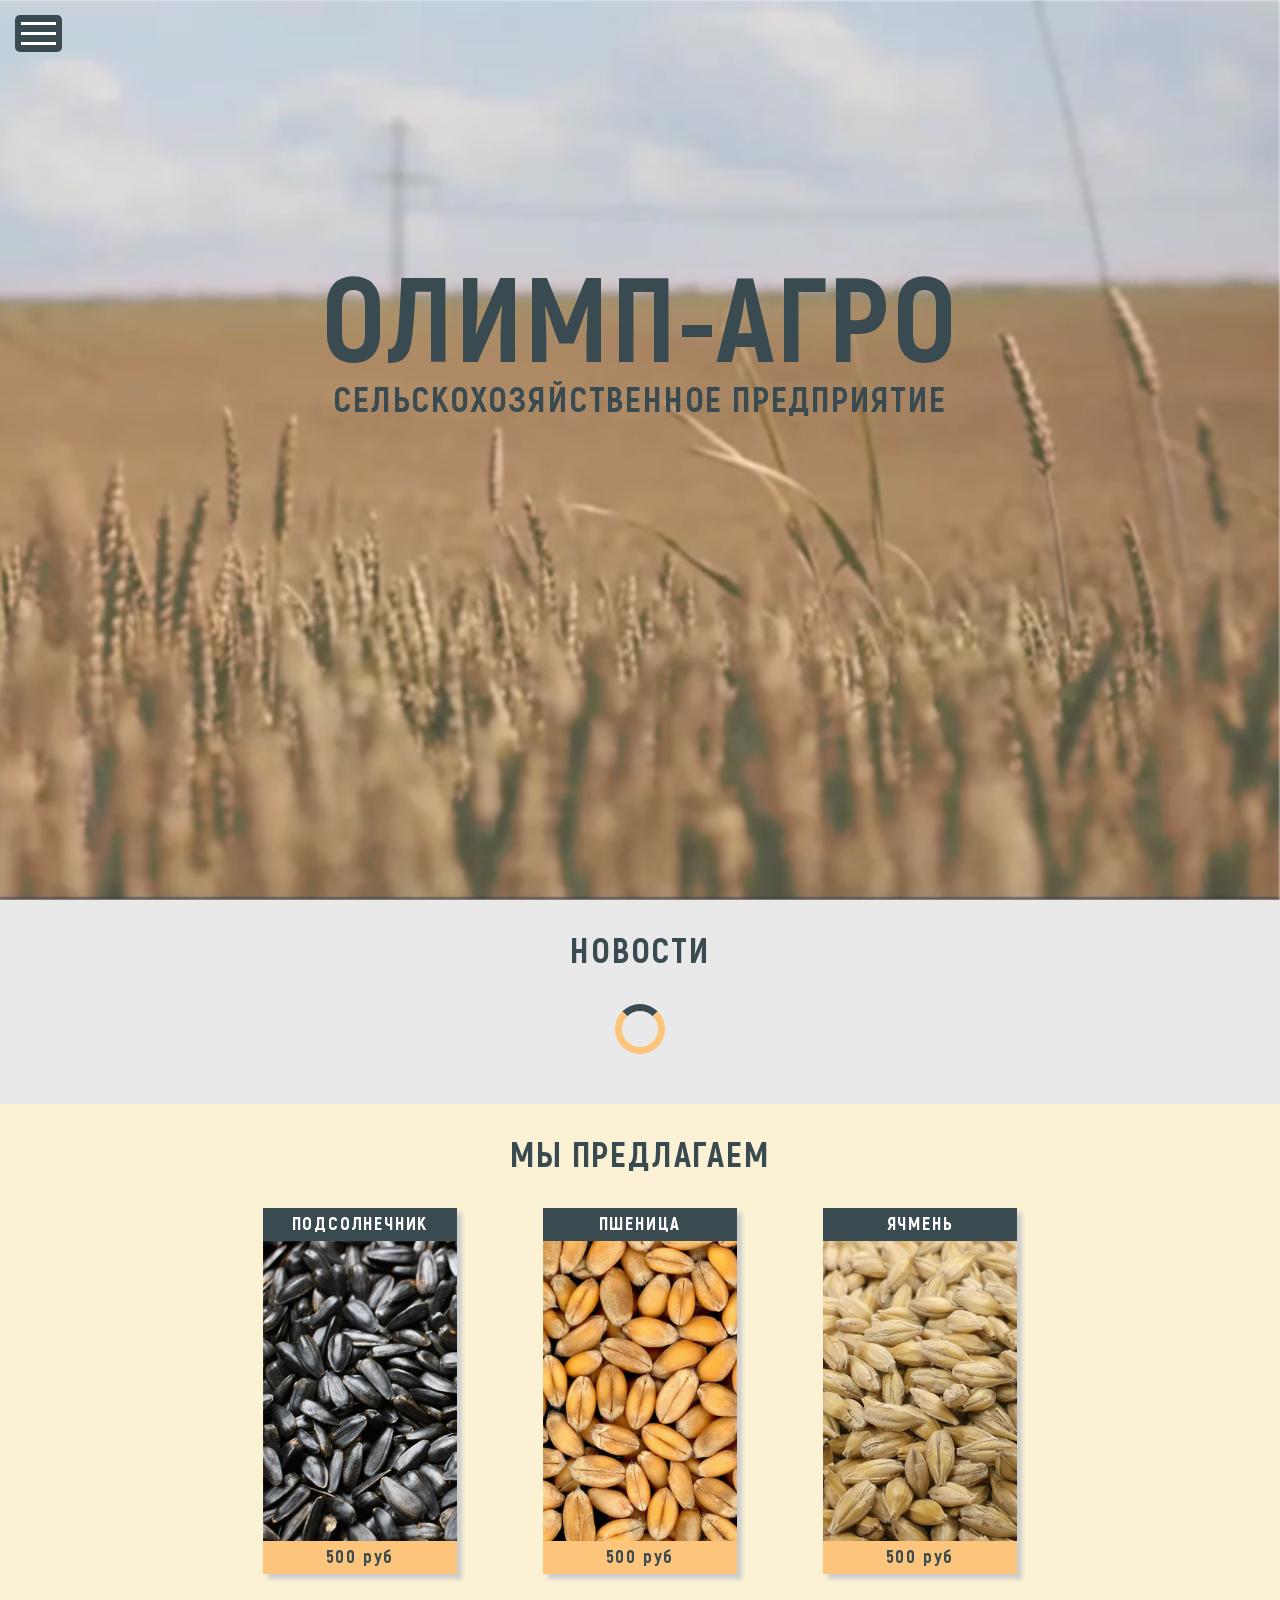
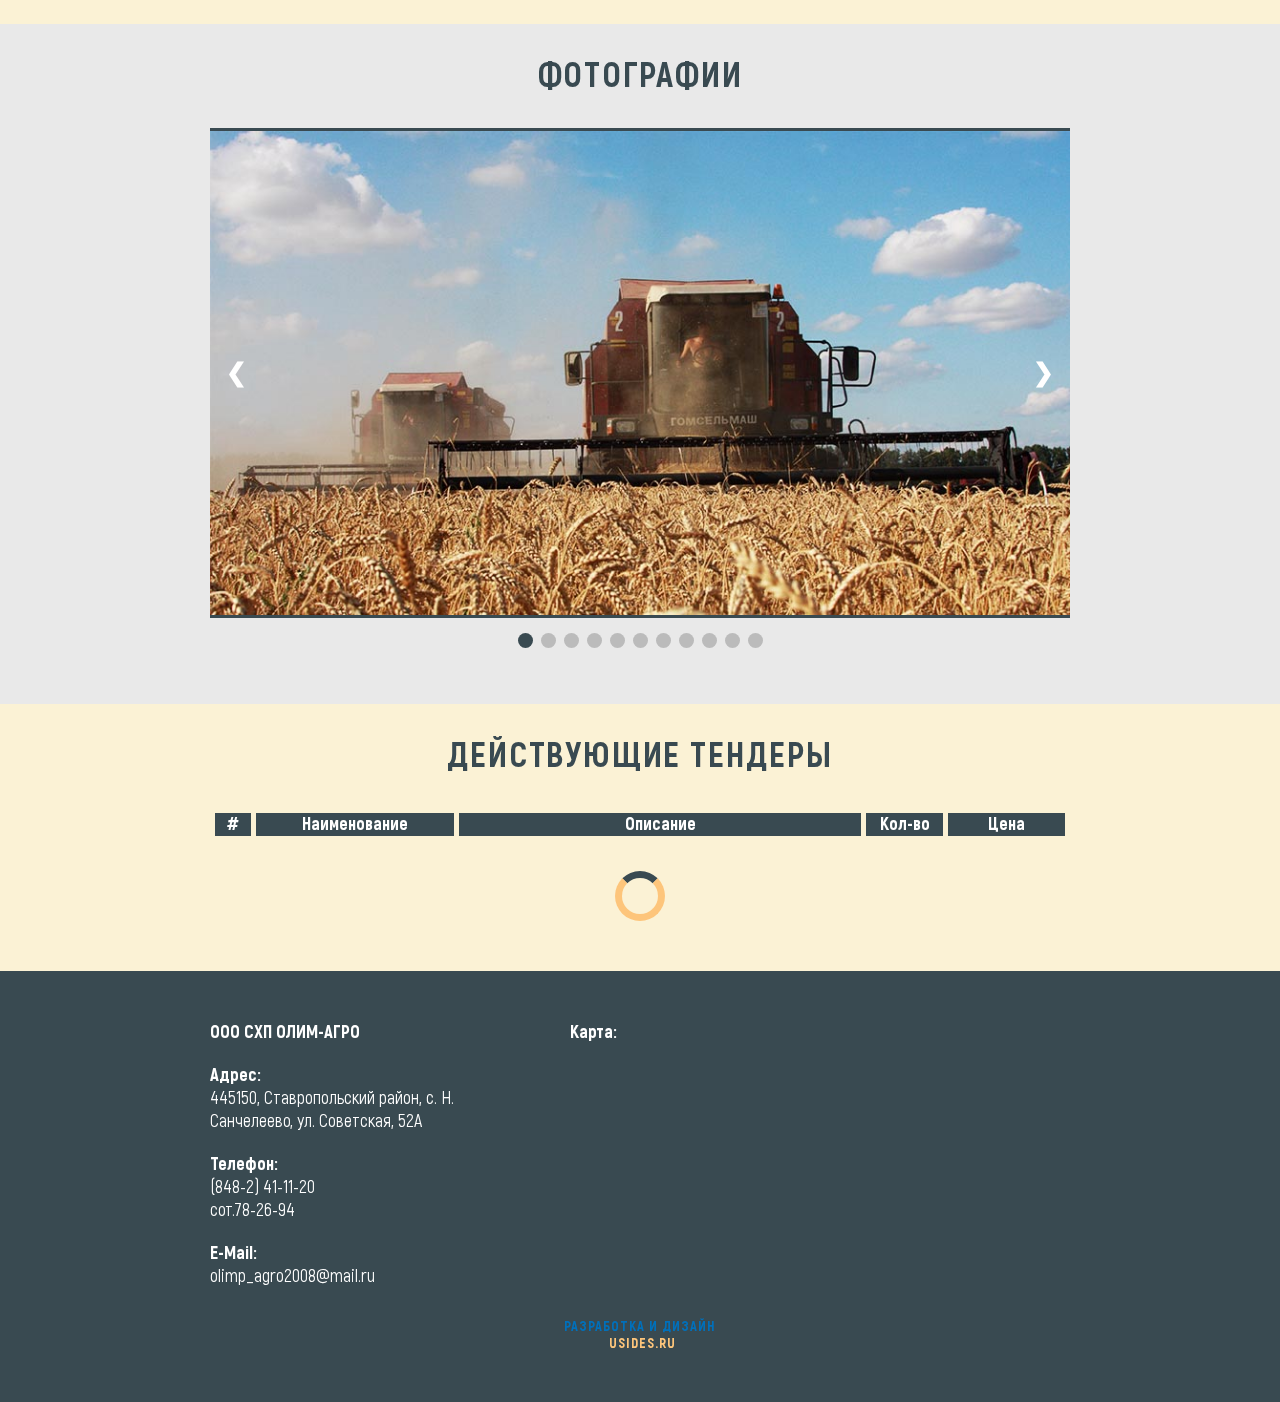
<file: index.html>
<!DOCTYPE html>
<html lang="en">

<head>
	<meta charset="UTF-8">
	<meta name="viewport" content="width=device-width, initial-scale=1.0">
	<meta http-equiv="X-UA-Compatible" content="ie=edge">
	<title>Олимп Агро</title>
	<script type="text/javascript" charset="utf-8" async src="https://api-maps.yandex.ru/services/constructor/1.0/js/?um=constructor%3A111a7d71d8947d183409e695352ffabfb9bb4aaed55fb5f0f5f2949a19bb3cbd&amp;width=100%25&amp;height=240&amp;lang=ru_RU&amp;scroll=true&amp;id=mymap"></script>

	<link rel="stylesheet" href="./css/style.css">
	<!-- Yandex.Metrika counter -->
	<script type="text/javascript">
		(function (d, w, c) {
			(w[c] = w[c] || []).push(function () {
				try {
					w.yaCounter48807986 = new Ya.Metrika({
						id: 48807986,
						clickmap: true,
						trackLinks: true,
						accurateTrackBounce: true
					});
				} catch (e) {}
			});

			var n = d.getElementsByTagName("script")[0],
				s = d.createElement("script"),
				f = function () {
					n.parentNode.insertBefore(s, n);
				};
			s.type = "text/javascript";
			s.async = true;
			s.src = "https://mc.yandex.ru/metrika/watch.js";

			if (w.opera == "[object Opera]") {
				d.addEventListener("DOMContentLoaded", f, false);
			} else {
				f();
			}
		})(document, window, "yandex_metrika_callbacks");
	</script>
	<noscript>
		<div>
			<img src="https://mc.yandex.ru/watch/48807986" style="position:absolute; left:-9999px;" alt="" />
		</div>
	</noscript>
	<!-- /Yandex.Metrika counter -->
</head>
<!--==========================   MAIN   ==================================-->
<body>
	<section id="main">
			<video autoplay preload="auto" muted="true" loop poster="img/bgvid.jpg">
            <source src="video/bgvid.mp4" type="video/mp4">Your browser does not support the video tag. I suggest you upgrade your browser.
      </video>
		<h1 class="big">
			Олимп-Агро
		</h1>
		<h2 class="header">
			Cельскохозяйственное предприятие
		</h2>
	</section>
	<!--==========================   NAVIGATION   ==================================-->
	<div id="humburger" class="butcont posleft">
		<div class="bar1"></div>
		<div class="bar2"></div>
		<div class="bar3"></div>
	</div>

	<nav id="side-menu" class="side-nav">
		<button id="toMain">На главную</button>
		<button id="toNews">Новости</button>
		<button id="toWeOffer">Мы предлагаем</button>
		<button id="toPhotos">Фотографии</button>
		<button id="toTenders">Тендеры</button>
		<button id="toFooter">Контакты</button>
		<a href="./history.html">История</a>
	</nav>
	<!--==========================   NEWS   ==================================-->
	<section id="news">
		<div id="newscontainer" class="container">
			<h2 class="header">Новости</h2>
			<div class="loader"></div>
			<!-- <div class="newsblock">
				<div class="head">
					<p class="date">03.05.2018</p>
					<p class="lable">Мы запустили сайт!</p>
				</div>
				<p class="newsbody">Lorem ipsum dolor sit amet consectetur adipisicing elit. Eos cumque vel architecto aperiam quasi earum ab nam fuga dolores minus. Lorem ipsum dolor sit amet consectetur adipisicing elit. Quidem rerum placeat at, asperiores unde id porro soluta sequi. Voluptas maiores fuga aliquid dolores porro eveniet eum laborum provident sint, perspiciatis mollitia aspernatur doloribus numquam consequatur animi at dolore natus asperiores.</p>
			</div> -->
		</div>
	</section>
	<!--==========================   WE OFFER   ==================================-->
	<section id="weoffer">
		<div class="container">
			<h2 class="header">Мы предлагаем</h2>
			<div class="wrap">
				<div id="box1" class="box">
					<p class="topsign">Подсолнечник</p>
					<img src="./img/sun_sm.jpg" alt="Подсолнечник">
					<p class="bottomsign">500 руб</p>
				</div>
				<div id="box2" class="box">
					<p class="topsign">Пшеница</p>
					<img src="./img/wheat_sm.jpg" alt="Подсолнечник">
					<p class="bottomsign">500 руб</p>
				</div>
				<div id="box3" class="box">
					<p class="topsign">Ячмень</p>
					<img src="./img/barley_sm.jpg" alt="Подсолнечник">
					<p class="bottomsign">500 руб</p>
				</div>
			</div>
		</div>
	</section>
	<!--==========================   PHOTOS   ==================================-->
	<section id="photos">
		<div class="container">
			<h2 class="header">Фотографии</h2>
			<div class="slideshow-container">
				<div class="slides fade">
					<img src="./img/photo1.jpg">
				</div>
				<div class="slides fade">
					<img src="./img/photo2.jpg">
				</div>
				<div class="slides fade">
					<img src="./img/photo3.jpg">
				</div>
				<div class="slides fade">
					<img src="./img/photo4.jpg">
				</div>
				<div class="slides fade">
					<img src="./img/photo5.jpg">
				</div>
				<div class="slides fade">
					<img src="./img/photo6.jpg">
				</div>
				<div class="slides fade">
					<img src="./img/photo7.jpg">
				</div>
				<div class="slides fade">
					<img src="./img/photo8.jpg">
				</div>
				<div class="slides fade">
					<img src="./img/photo9.jpg">
				</div>
				<div class="slides fade">
					<img src="./img/photo10.jpg">
				</div>
				<div class="slides fade">
					<img src="./img/photo11.jpg">
				</div>
				<a id="previous" class="prev">&#10094;</a>
				<a id="next" class="next">&#10095;</a>
			</div>
			<div style="text-align:center">
				<span class="dot"></span>
				<span class="dot"></span>
				<span class="dot"></span>
				<span class="dot"></span>
				<span class="dot"></span>
				<span class="dot"></span>
				<span class="dot"></span>
				<span class="dot"></span>
				<span class="dot"></span>
				<span class="dot"></span>
				<span class="dot"></span>
			</div>
		</div>
	</section>
	<!--==========================   TENDERS   ==================================-->
	<section id="tenders">
		<div class="container">
			<h2 class="header">Действующие тендеры</h2>
			<table id="table1">
				<tr>
					<th class="number">#</th>
					<th class="name">Наименование</th>
					<th class="description">Описание</th>
					<th class="quantity">Кол-во</th>
					<th class="price">Цена</th>
				</tr>
				<!-- <tr>
					<td>1</td>
					<td>Дизельное топливо</td>
					<td class="left">ГОСТ 2517-2012</td>
					<td>500 л</td>
					<td>33.50 руб/л</td>
				</tr> -->
			</table>
			<div class="loader"></div>
		</div>
	</section>
	<!--==========================   FOOTER   ==================================-->
	<footer id="footer">
		<div class="container">
			<div class="wrapper">
				<div class="contact">
					<h4 class="big">ООО СХП ОЛИМ-АГРО</h4>
					<p class="big">Адрес:
						<br>
						<span class="normal">445150, Ставропольский район, с. Н. Санчелеево, ул. Советская, 52А</span>
					</p>
					<p class="big">Телефон:
						<br>
						<span class="normal">(848-2) 41-11-20
							<br> сот.78-26-94</span>
					</p>
					<p class="big">E-Mail:
						<br>
						<span class="normal">olimp_agro2008@mail.ru</span>
					</p>
				</div>
				<div class="map">
					<p class="big">Карта:</p>
					<div id="mymap"></div>
				</div>
			</div>
			<p class="sign">Разработка и дизайн
				<br>
				<a href="http://www.usides.ru/">usides.ru</a>
			</p>
		</div>
	</footer>

	<script src="./js/main.js"></script>



</body>

</html>
</file>
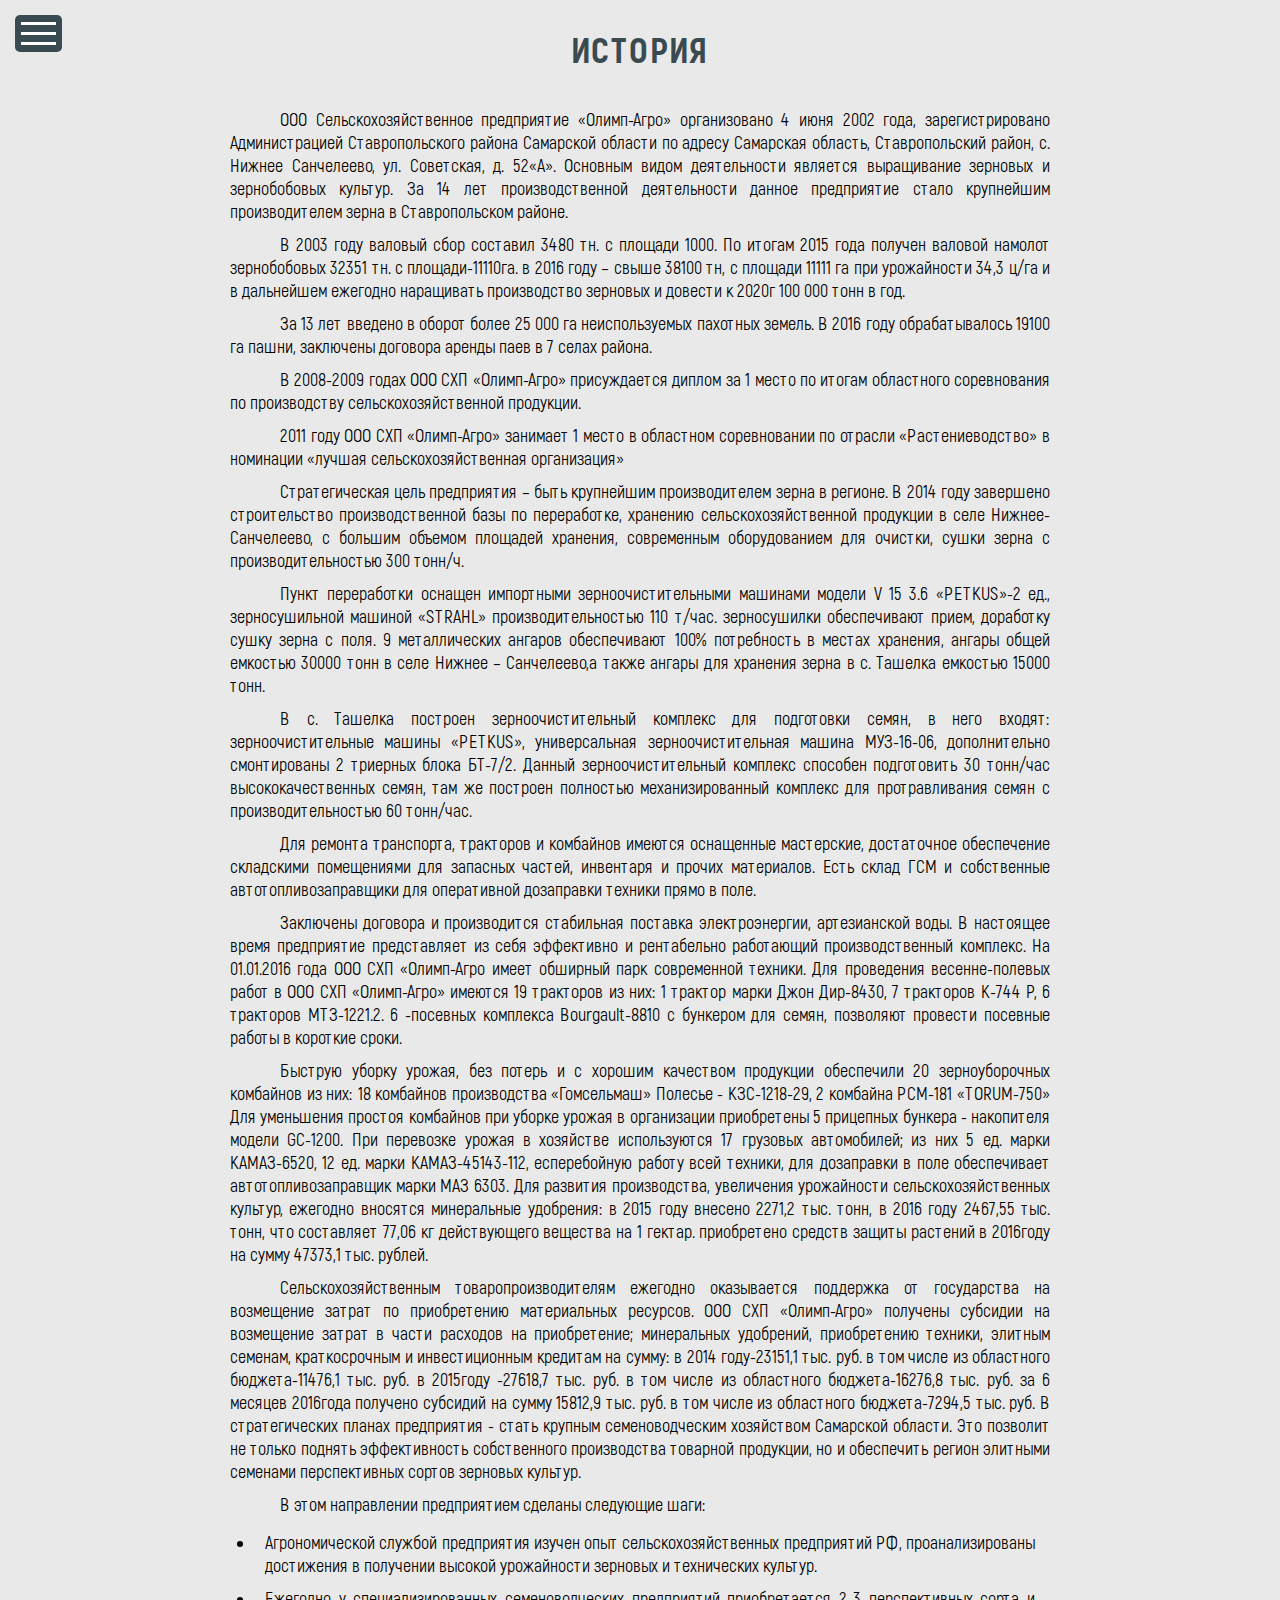
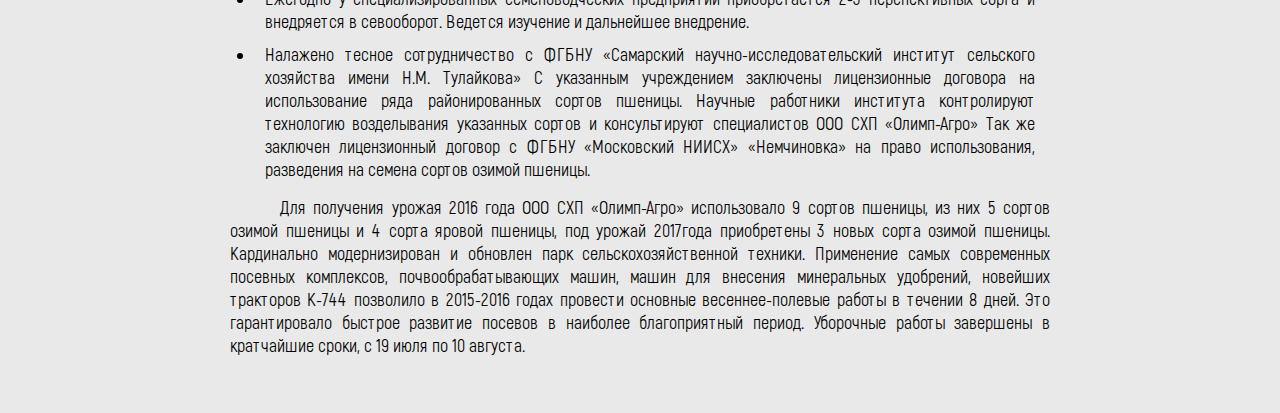
<file: history.html>
<!DOCTYPE html>
<html lang="en">
<head>
	<meta charset="UTF-8">
	<meta name="viewport" content="width=device-width, initial-scale=1.0">
	<meta http-equiv="X-UA-Compatible" content="ie=edge">
	<title>Олимп-Агро | История компании</title>
	<link rel="stylesheet" href="./css/style.css">
	<!-- Yandex.Metrika counter -->
<script type="text/javascript" >
    (function (d, w, c) {
        (w[c] = w[c] || []).push(function() {
            try {
                w.yaCounter48807986 = new Ya.Metrika({
                    id:48807986,
                    clickmap:true,
                    trackLinks:true,
                    accurateTrackBounce:true
                });
            } catch(e) { }
        });

        var n = d.getElementsByTagName("script")[0],
            s = d.createElement("script"),
            f = function () { n.parentNode.insertBefore(s, n); };
        s.type = "text/javascript";
        s.async = true;
        s.src = "https://mc.yandex.ru/metrika/watch.js";

        if (w.opera == "[object Opera]") {
            d.addEventListener("DOMContentLoaded", f, false);
        } else { f(); }
    })(document, window, "yandex_metrika_callbacks");
</script>
<noscript><div><img src="https://mc.yandex.ru/watch/48807986" style="position:absolute; left:-9999px;" alt="" /></div></noscript>
<!-- /Yandex.Metrika counter -->
</head>
<body>
	<section id="history">
		<div class="container">
			<h2 class="header">История</h2>
			<p>ООО Сельскохозяйственное предприятие «Олимп-Агро» организовано 4 июня 2002 года, зарегистрировано Администрацией Ставропольского района Самарской области по адресу Самарская область, Ставропольский район, с. Нижнее Санчелеево, ул. Советская, д. 52«А». Основным видом деятельности является выращивание зерновых и зернобобовых культур. За 14 лет производственной деятельности данное предприятие стало крупнейшим производителем зерна в Ставропольском районе.</p>
			<p>В 2003 году валовый сбор составил 3480 тн. с площади 1000. По итогам 2015 года получен валовой намолот зернобобовых 32351 тн. с площади-11110га. в 2016 году – свыше 38100 тн, с площади 11111 га при урожайности 34,3 ц/га и в дальнейшем ежегодно наращивать производство зерновых и довести к 2020г 100 000 тонн в год.</p>
		  <p>За 13 лет введено в оборот более 25 000 га неиспользуемых пахотных земель. В 2016 году обрабатывалось 19100 га пашни, заключены договора аренды паев в 7 селах района. </p>
		  <p>В 2008-2009 годах ООО СХП «Олимп-Агро» присуждается диплом за 1 место по итогам областного соревнования по производству сельскохозяйственной продукции. </p>
      <p>2011 году ООО СХП «Олимп-Агро» занимает 1 место в областном соревновании по отрасли «Растениеводство» в номинации «лучшая сельскохозяйственная организация»</p>
      <p>Стратегическая цель предприятия – быть крупнейшим производителем зерна в регионе. В 2014 году завершено строительство производственной базы по переработке, хранению сельскохозяйственной продукции в селе Нижнее-Санчелеево, с большим объемом площадей хранения, современным оборудованием для очистки, сушки зерна с производительностью 300 тонн/ч.</p>
      <p>Пункт переработки оснащен импортными зерноочистительными машинами модели V 15 3.6 «PETKUS»-2 ед., зерносушильной машиной «STRAHL» производительностью 110 т/час. зерносушилки обеспечивают прием, доработку сушку зерна с поля.
      9 металлических ангаров обеспечивают 100% потребность в местах хранения, ангары общей емкостью 30000 тонн в селе Нижнее – Санчелеево,а также ангары для хранения зерна в с. Ташелка емкостью 15000 тонн. </p>
      <p>В с. Ташелка построен зерноочистительный комплекс для подготовки семян, в него входят: зерноочистительные машины «PETKUS», универсальная зерноочистительная машина МУЗ-16-06, дополнительно смонтированы 2 триерных блока БТ-7/2. Данный зерноочистительный комплекс способен подготовить 30 тонн/час высококачественных семян, там же построен полностью механизированный комплекс для протравливания семян с производительностью 60 тонн/час.</p>
      <p>Для ремонта транспорта, тракторов и комбайнов имеются оснащенные мастерские, достаточное обеспечение складскими помещениями для запасных частей, инвентаря и прочих материалов. Есть склад ГСМ и собственные автотопливозаправщики для оперативной дозаправки техники прямо в поле.</p>
      <p>Заключены договора и производится стабильная поставка электроэнергии, артезианской воды.
      В настоящее время предприятие представляет из себя эффективно и рентабельно работающий производственный комплекс. 
      На 01.01.2016 года ООО СХП «Олимп-Агро имеет обширный парк современной техники.
      Для проведения весенне-полевых работ в ООО СХП «Олимп-Агро» имеются 19 тракторов из них: 1 трактор марки Джон Дир-8430, 7 тракторов К-744 Р, 6 тракторов МТЗ-1221.2.  6 -посевных комплекса Bourgault-8810 с бункером для семян, позволяют провести посевные работы в короткие сроки.</p>
      <p>Быструю уборку урожая, без потерь и с хорошим качеством продукции обеспечили 20 зерноуборочных комбайнов из них: 18 комбайнов производства «Гомсельмаш» Полесье - КЗС-1218-29, 2 комбайна РСМ-181 «TORUM-750» 
      Для уменьшения простоя комбайнов при уборке урожая в организации приобретены 5 прицепных бункера - накопителя модели GC-1200.
      При перевозке урожая в хозяйстве используются 17 грузовых автомобилей; из них 5 ед. марки КАМАЗ-6520, 12 ед. марки КАМАЗ-45143-112, 
      есперебойную работу всей техники, для дозаправки в поле обеспечивает автотопливозаправщик марки МАЗ 6303.  
      Для развития производства, увеличения урожайности сельскохозяйственных культур, ежегодно вносятся минеральные удобрения: в 2015 году внесено 2271,2 тыс. тонн, в 2016 году 2467,55 тыс. тонн, что составляет 77,06 кг действующего вещества на 1 гектар. приобретено средств защиты растений в 2016году на сумму  47373,1 тыс. рублей. </p>
      <p>Сельскохозяйственным товаропроизводителям ежегодно оказывается поддержка от государства на возмещение затрат по приобретению материальных ресурсов. ООО СХП «Олимп-Агро» получены субсидии на возмещение затрат в части расходов на приобретение; минеральных удобрений, приобретению техники, элитным семенам, краткосрочным и инвестиционным кредитам на сумму: в 2014 году-23151,1 тыс. руб. в том числе из областного бюджета-11476,1 тыс. руб. в 2015году -27618,7 тыс. руб. в том числе из областного бюджета-16276,8 тыс. руб. за 6 месяцев 2016года получено субсидий на сумму 15812,9 тыс. руб. в том числе из областного бюджета-7294,5 тыс. руб. 
      В стратегических планах предприятия - стать крупным семеноводческим хозяйством Самарской области.  Это позволит не только поднять эффективность собственного производства товарной продукции, но и обеспечить регион элитными семенами перспективных сортов зерновых культур.</p>
			<p>В этом направлении предприятием сделаны следующие шаги:</p>
      <ul>
				<li>Агрономической службой предприятия изучен опыт сельскохозяйственных предприятий РФ, проанализированы достижения в получении высокой урожайности зерновых и технических культур.</li>
				<li>Ежегодно у специализированных семеноводческих предприятий приобретается 2-3 перспективных сорта и внедряется в севооборот. Ведется изучение и дальнейшее внедрение.</li>
				<li>Налажено тесное сотрудничество с ФГБНУ «Самарский научно-исследовательский институт сельского хозяйства имени Н.М. Тулайкова»
      С указанным учреждением заключены лицензионные договора на использование ряда районированных сортов пшеницы.
      Научные работники института контролируют технологию возделывания указанных сортов и консультируют специалистов ООО СХП «Олимп-Агро»
      Так же заключен лицензионный договор с ФГБНУ «Московский НИИСХ» «Немчиновка» на право использования, разведения на семена сортов озимой пшеницы.</li>
			</ul>
      <p>Для получения урожая 2016 года ООО СХП «Олимп-Агро» использовало 9 сортов пшеницы, из них 5 сортов озимой пшеницы и 4 сорта яровой пшеницы, под урожай 2017года приобретены 3 новых сорта озимой пшеницы.
      Кардинально модернизирован и обновлен парк сельскохозяйственной техники.
      Применение самых современных посевных комплексов, почвообрабатывающих машин, машин для внесения минеральных удобрений, новейших тракторов К-744 позволило в 2015-2016 годах провести основные весеннее-полевые работы в течении 8 дней. Это гарантировало быстрое развитие посевов в наиболее благоприятный период. Уборочные работы завершены в кратчайшие сроки, с 19 июля по 10 августа.</p>
		</div>
	</section>

	<!--==========================   NAVIGATION   ==================================-->
	<div id="humburger" class="butcont posleft">
		<div class="bar1"></div>
		<div class="bar2"></div>
		<div class="bar3"></div>
	</div>

	<nav id="side-menu" class="side-nav">
		<a href="./index.html#main">На главную</button>
		<a href="./index.html#news">Новости</button>
		<a href="./index.html#weoffer">Мы предлагаем</button>
		<a href="./index.html#photos">Фотографии</button>
		<a href="./index.html#tenders">Тендеры</button>
		<a href="./index.html#footer">Контакты</button>
		<a href="#history">История</a>
	</nav>

	<script src="./js/menu.js"></script>
</body>
</html>
</file>
<file: css/style.css>
@font-face{font-family:Akrobat;src:url(../fonts/Akrobat-Regular.eot);src:url(../fonts/Akrobat-Regular.woff2) format("woff2"),url(../fonts/Akrobat-Regular.woff) format("woff"),url(../fonts/Akrobat-Regular.ttf) format("truetype"),url(../fonts/Akrobat-Regular.svg#Akrobat-Regular) format("svg"),url(../fonts/Akrobat-Regular.eot?#iefix) format("embedded-opentype")}@font-face{font-family:AkrobatBold;src:url(../fonts/Akrobat-ExtraBold.eot);src:url(../fonts/Akrobat-ExtraBold.woff2) format("woff2"),url(../fonts/Akrobat-ExtraBold.woff) format("woff"),url(../fonts/Akrobat-ExtraBold.ttf) format("truetype"),url(../fonts/Akrobat-ExtraBold.svg#Akrobat-ExtraBold) format("svg"),url(../fonts/Akrobat-ExtraBold.eot?#iefix) format("embedded-opentype")}*{margin:0;padding:0;box-sizing:border-box}body,html{height:100%;font-size:18px;font-family:Akrobat,Arial,Helvetica,sans-serif}#main h1.big,.header{color:#394a51;font-size:35px;font-weight:700;text-transform:uppercase;letter-spacing:1.8px;text-align:center;font-family:AkrobatBold}.container{max-width:860px;margin:auto}#main,#main video{min-height:100%;overflow:hidden}#main video{min-width:100%;right:0;position:absolute;z-index:-1;opacity:.8;-webkit-filter:blur(1px);filter:blur(1px)}#main h1.big{font-size:120px;padding:250px 0 0}#main h2.header{margin-top:-20px;padding:0}.butcont{display:inline-block;cursor:pointer;position:fixed;top:15px;background-color:#394a51;border-radius:5px;z-index:100;transition:.2s}.butcont .bar1,.butcont .bar2,.butcont .bar3{width:35px;height:3px;background-color:#fff;margin:7px 6px;transition:.4s}.posleft{left:15px}.change{margin-left:220px}.change .bar1{-webkit-transform:rotate(-45deg) translate(-7px,7px);transform:rotate(-45deg) translate(-7px,7px)}.change .bar2{opacity:0}.change .bar3{-webkit-transform:rotate(45deg) translate(-7px,-8px);transform:rotate(45deg) translate(-7px,-8px)}.side-nav{position:fixed;height:100%;z-index:50;width:0;top:0;left:0;background-color:#394a51;opacity:.9;padding-top:70px;transition:.2s;overflow-x:hidden}.side-nav a{cursor:pointer;font-family:Akrobat;display:block;font-size:20px;text-decoration:none;padding:10px 0 10px 30px;color:#fff;text-transform:uppercase}.side-nav a:hover{background-color:#fff;color:#000;font-family:AkrobatBold}.side-nav button{cursor:pointer;padding:10px 0 10px 30px;width:100%;outline:none;display:block;font-family:Akrobat;font-size:20px;text-decoration:none;color:#fff;text-transform:uppercase;background-color:transparent;border:none;text-align:left}.side-nav button:hover{background-color:#fff;color:#000;font-family:AkrobatBold}.open{width:200px}#news{padding:30px 0 50px;background-color:#e9e9e9}#news .loader{border:7px solid #fdc57b;border-radius:50%;border-top:7px solid #394a51;width:50px;height:50px;-webkit-animation:a 1.5s linear infinite;animation:a 1.5s linear infinite;margin:auto;margin-top:30px}@-webkit-keyframes a{0%{-webkit-transform:rotate(0deg);transform:rotate(0deg)}to{-webkit-transform:rotate(1turn);transform:rotate(1turn)}}#news .newsblock{padding-top:30px}#news .newsblock .head{font-family:AkrobatBold;letter-spacing:.1rem;display:flex;flex-direction:row;justify-content:flex-start;flex-wrap:wrap}#news .newsblock .head p.date{flex:1;text-align:center}#news .newsblock .head p.date,#news .newsblock .head p.lable{padding:5px 10px;background-color:#394a51;color:#fff;box-shadow:5px 5px 4px #bbb}#news .newsblock .head p.lable{flex:11;margin-left:10px}#news .newsblock p.newsbody{background-color:#fdc57b;margin-top:10px;padding:5px 10px;text-indent:40px;text-align:justify;box-shadow:5px 5px 4px #bbb}#weoffer{padding:30px 0 50px;background-color:#fbf2d5}#main #weoffer h1.big,#weoffer #main h1.big,#weoffer .header{padding-bottom:30px}#weoffer .wrap{display:flex;flex-direction:row;flex-wrap:wrap;justify-content:space-around;font-family:AkrobatBold;letter-spacing:.1rem}#weoffer .wrap div:first-child{margin-left:10px}#weoffer .wrap div:last-child{margin-right:10px}#weoffer .wrap .box{box-shadow:5px 5px 4px #ccc}#weoffer .wrap .box p.topsign{color:#fff;background-color:#394a51;text-align:center;padding:5px 10px;text-transform:uppercase}#weoffer .wrap .box p.bottomsign{color:#394a51;background-color:#fdc57b;padding:5px 10px;text-align:center}#weoffer .wrap .box img{height:300px;vertical-align:middle}#photos{padding:30px 0 50px;background-color:#e9e9e9}#main #photos h1.big,#photos #main h1.big,#photos .header{padding-bottom:30px}#photos .slideshow-container{position:relative;margin:auto;border-top:3px solid #394a51;border-bottom:3px solid #394a51}#photos .slideshow-container .slides{display:none}#photos .slideshow-container .slides img{display:block;width:100%}#photos .slideshow-container .next,#photos .slideshow-container .prev{cursor:pointer;position:absolute;top:50%;padding:16px;color:#fff;font-weight:700;font-size:25px;transition:.6s ease;-webkit-transform:translateY(-50%);transform:translateY(-50%);border-radius:0 10px 10px 0}#photos .slideshow-container .next:hover,#photos .slideshow-container .prev:hover{background-color:#394a51}#photos .slideshow-container .next{right:0;border-radius:10px 0 0 10px}#photos .dot{height:15px;width:15px;margin:15px 2px 0;background-color:#bbb;border-radius:50%;display:inline-block;transition:background-color .6s ease}#photos .active{background-color:#394a51}#photos .fade{-webkit-animation-name:b;animation-name:b;-webkit-animation-duration:1.5s;animation-duration:1.5s}@-webkit-keyframes b{0%{opacity:.4}to{opacity:1}}@keyframes b{0%{opacity:.3}to{opacity:1}}#tenders{padding:30px 0 50px;background-color:#fbf2d5}#main #tenders h1.big,#tenders #main h1.big,#tenders .header{padding-bottom:30px}#tenders table#table1{width:100%;text-align:center;border-collapse:collapse;border:5px solid #fbf2d5;table-layout:fixed;margin:auto}#tenders table#table1 th{background-color:#394a51;color:#fff;font-family:AkrobatBold;border:5px solid #fbf2d5}#tenders table#table1 th.number{width:5%}#tenders table#table1 th.name{width:25%}#tenders table#table1 th.description{width:50%}#tenders table#table1 th.quantity{width:10%}#tenders table#table1 th.price{width:15%}#tenders table#table1 td{background-color:#fdc57b;color:#394a51;font-family:Akrobat;border:5px solid #fbf2d5}#tenders table#table1 td.left{text-align:left;padding-left:10px}#tenders .loader{border:7px solid #fdc57b;border-radius:50%;border-top:7px solid #394a51;width:50px;height:50px;-webkit-animation:a 1.5s linear infinite;animation:a 1.5s linear infinite;margin:auto;margin-top:30px}@keyframes a{0%{-webkit-transform:rotate(0deg);transform:rotate(0deg)}to{-webkit-transform:rotate(1turn);transform:rotate(1turn)}}#footer{background-color:#394a51;color:#fff;padding:30px 0 50px}#footer .big{font-family:AkrobatBold;padding-top:20px}#footer .normal{font-family:Akrobat}#footer div.wrapper{display:flex;flex-direction:row;flex-wrap:wrap;justify-content:space-between}#footer div.wrapper div.contact,#footer div.wrapper div.map{flex:0 30%}#footer div.wrapper div.map p{padding-bottom:10px}#footer div.wrapper div.map div#mymap{border-radius:10px;overflow:hidden;width:500px}#footer p.sign{text-align:center;padding-top:30px;font-size:14px;font-family:AkrobatBold;letter-spacing:1px;text-transform:uppercase;color:#0070bb}#footer p.sign a{color:#fdc57b;padding-left:5px;text-decoration:none}#history{padding:30px 0 50px;background-color:#e9e9e9}#history #main h1.big,#history .header,#main #history h1.big{padding-bottom:30px}#history p{text-align:justify;text-indent:50px;padding:5px 20px}#history ul{margin-left:30px;padding:5px 15px;text-align:justify}#history ul li{padding:5px 20px;padding-left:10px}@media (max-width:800px){#main h1.big{font-size:50px;padding-top:150px}#main h2.header{font-size:20px;margin-top:0}.change{right:20px;margin-left:0}.side-nav a,.side-nav button{font-size:30px;text-align:center;padding:10px 0}.side-nav button{cursor:pointer}.open{width:100%}#news .newsblock .head{display:block}#news .newsblock .head p.date{text-align:center;margin:0 20px}#news .newsblock .head p.lable{margin:10px 20px 0;text-align:center}#news .newsblock p.newsbody{margin:10px 20px}#weoffer .wrap{display:block;width:193px;margin:auto}#weoffer .wrap div:first-child{margin-left:0}#weoffer .wrap div:last-child{margin-right:0}#weoffer .wrap div:nth-child(2n){margin-top:20px;margin-bottom:20px}#photos .slideshow-container{margin:0 20px}#photos .slideshow-container .slides{display:none}#photos .slideshow-container .slides img{display:block;width:100%}#photos .slideshow-container .next,#photos .slideshow-container .prev{padding:10px;font-size:20px}#photos .dot{height:10px;width:10px}#tenders table#table1{border:5px solid #fbf2d5;table-layout:auto;font-size:11px}#tenders table#table1 th{padding-top:2px}#footer{text-align:center;padding-top:10px}#footer .big{margin:0 20px;font-size:22px;padding-top:15px}#footer div.wrapper{display:block}#footer div.wrapper div.map{margin:0 20px}#footer div.wrapper div.map p{padding-bottom:10px}#footer div.wrapper div.map div#mymap{width:auto}}
</file>
